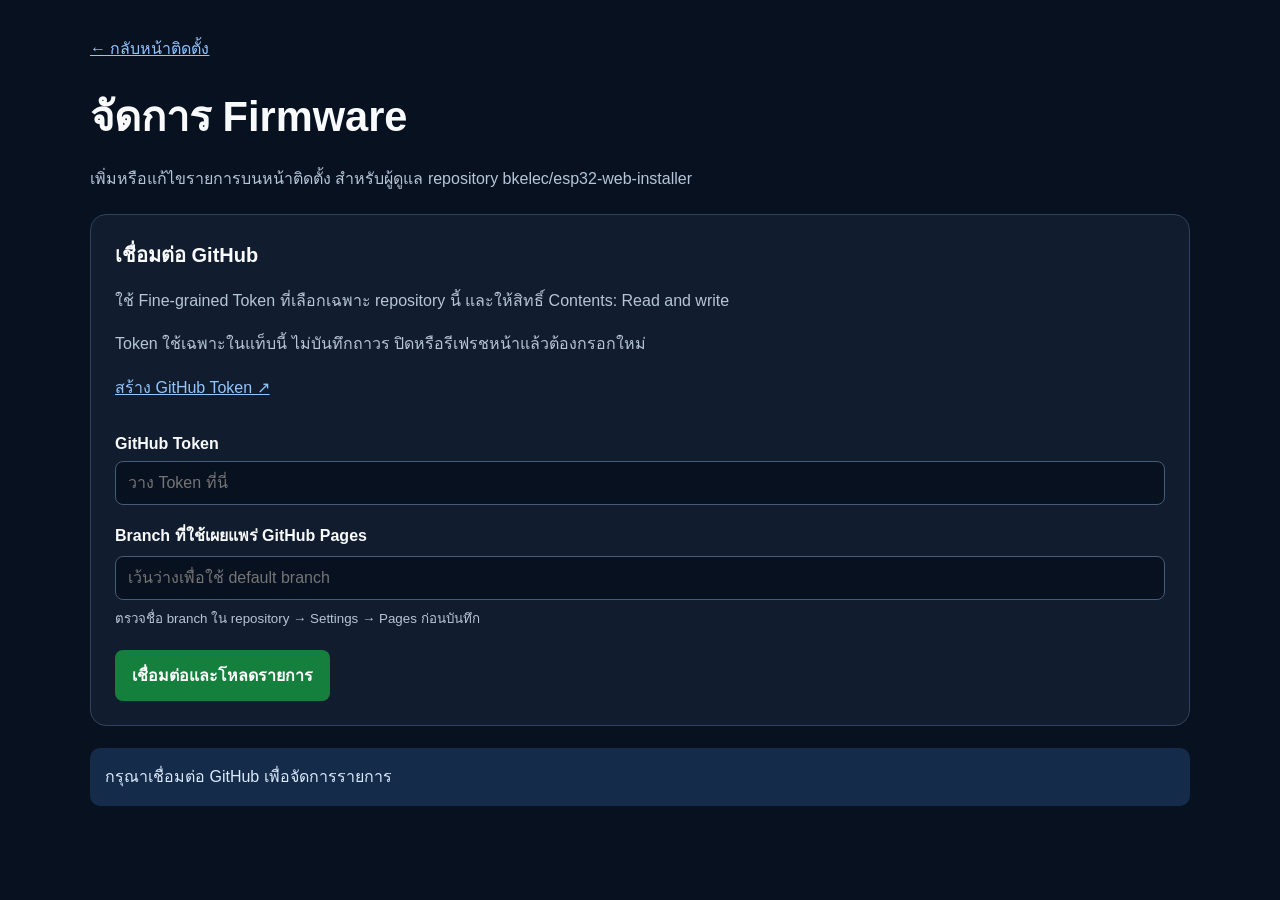
<file: config/index.html>
<!DOCTYPE html>
<html lang="th">
<head>
  <meta charset="UTF-8">
  <meta name="viewport" content="width=device-width, initial-scale=1">
  <meta name="referrer" content="no-referrer">
  <meta http-equiv="Content-Security-Policy" content="default-src 'self'; script-src 'self'; style-src 'self'; connect-src 'self' https://api.github.com; img-src 'self' blob: https://raw.githubusercontent.com; object-src 'none'; base-uri 'none'; form-action 'none'">
  <title>จัดการ Firmware — ESP32 Installer</title>
  <link rel="stylesheet" href="./config.css">
  <script type="module" src="./app.mjs"></script>
</head>
<body>
  <main>
    <header>
      <a href="../">← กลับหน้าติดตั้ง</a>
      <h1>จัดการ Firmware</h1>
      <p>เพิ่มหรือแก้ไขรายการบนหน้าติดตั้ง สำหรับผู้ดูแล repository bkelec/esp32-web-installer</p>
    </header>

    <section class="panel" aria-labelledby="connection-title">
      <h2 id="connection-title">เชื่อมต่อ GitHub</h2>
      <p>ใช้ Fine-grained Token ที่เลือกเฉพาะ repository นี้ และให้สิทธิ์ Contents: Read and write</p>
      <p>Token ใช้เฉพาะในแท็บนี้ ไม่บันทึกถาวร ปิดหรือรีเฟรชหน้าแล้วต้องกรอกใหม่</p>
      <p><a href="https://github.com/settings/personal-access-tokens/new" target="_blank" rel="noopener noreferrer">สร้าง GitHub Token ↗</a></p>
      <form id="connect-form">
        <fieldset id="connection-fields">
          <label for="token">GitHub Token</label>
          <input id="token" name="token" type="password" autocomplete="off" spellcheck="false" required placeholder="วาง Token ที่นี่">
          <label for="branch">Branch ที่ใช้เผยแพร่ GitHub Pages</label>
          <input id="branch" name="branch" type="text" autocomplete="off" spellcheck="false" placeholder="เว้นว่างเพื่อใช้ default branch">
          <small>ตรวจชื่อ branch ใน repository → Settings → Pages ก่อนบันทึก</small>
          <button type="submit">เชื่อมต่อและโหลดรายการ</button>
        </fieldset>
      </form>
      <div id="connection" hidden>
        <p id="connection-info"></p>
        <div class="actions">
          <button id="reload" type="button" class="secondary">โหลดรายการล่าสุด</button>
          <button id="disconnect" type="button" class="secondary">ตัดการเชื่อมต่อ</button>
        </div>
      </div>
    </section>

    <p id="status" class="status" role="status" aria-live="polite">กรุณาเชื่อมต่อ GitHub เพื่อจัดการรายการ</p>
    <section id="publication" class="panel" hidden aria-live="polite">
      <p id="publication-status"></p>
      <a href="https://github.com/bkelec/esp32-web-installer/actions" target="_blank" rel="noopener noreferrer">ดูสถานะเผยแพร่ใน GitHub Actions ↗</a>
      <span> · </span><a href="../" target="_blank" rel="noopener">เปิดหน้าติดตั้ง ↗</a>
    </section>

    <div id="workspace" class="workspace" hidden>
      <section class="panel" aria-labelledby="list-title">
        <div class="section-heading">
          <h2 id="list-title">รายการทั้งหมด</h2>
          <button id="add" type="button" class="secondary">+ เพิ่มรายการ</button>
        </div>
        <p id="count"></p>
        <div id="product-list" class="product-list"></div>
      </section>

      <section class="panel" aria-labelledby="editor-title">
        <h2 id="editor-title">เพิ่มรายการใหม่</h2>
        <form id="editor">
          <fieldset id="editor-fields">
            <label for="name">ชื่อหัวข้อที่แสดงบนหน้าติดตั้ง</label>
            <input id="name" name="name" type="text" maxlength="160" required>
            <label for="description">คำอธิบาย (ไม่บังคับ)</label>
            <textarea id="description" name="description" rows="3" maxlength="1000"></textarea>
            <label for="firmware">Merged firmware (.bin)</label>
            <input id="firmware" name="firmware" type="file" accept=".bin" required>
            <small id="current-firmware">เลือกไฟล์รวมสำหรับ ESP32 ที่เริ่มแฟลช 0x0 ขนาดไม่เกิน 16 MB</small>
            <label for="image">รูปสินค้า (JPG, PNG หรือ WebP)</label>
            <input id="image" name="image" type="file" accept=".jpg,.jpeg,.png,.webp,image/jpeg,image/png,image/webp" required>
            <small id="current-image">ขนาดไม่เกิน 8 MB ชื่อรูปไม่จำเป็นต้องตรงกับ firmware หรือหัวข้อ</small>
            <img id="preview" class="preview" alt="ตัวอย่างรูปสินค้า" hidden>
            <p class="notice">ทุกครั้งที่ติดตั้ง ระบบจะล้าง Flash ทั้งชิปอัตโนมัติ รวมถึง Wi-Fi และค่าตั้งเดิม</p>
            <p>เมื่อแก้ไขรายการ เลือกเฉพาะไฟล์ที่ต้องการเปลี่ยน ช่องไฟล์ที่เว้นว่างจะใช้ไฟล์เดิม</p>
            <div class="actions">
              <button id="save" type="submit">เพิ่มและบันทึก</button>
              <button id="delete" type="button" class="danger" hidden>ลบรายการ</button>
            </div>
          </fieldset>
        </form>
      </section>
    </div>
    <noscript><p class="status">กรุณาเปิด JavaScript เพื่อใช้งานหน้าจัดการ</p></noscript>
  </main>
</body>
</html>
</file>
<file: config/config.css>
:root { color-scheme: dark; font-family: "Noto Sans Thai", Arial, sans-serif; color: #f8fafc; background: #08111f; }
* { box-sizing: border-box; }
body { margin: 0; }
main { width: min(1100px, calc(100% - 32px)); margin: auto; padding: 36px 0 64px; }
h1 { margin: 22px 0 12px; font-size: clamp(1.8rem, 5vw, 2.6rem); }
h2 { font-size: 1.25rem; margin: 0 0 12px; }
p, small { line-height: 1.7; color: #b6c5d7; overflow-wrap: anywhere; }
a { color: #93c5fd; }
.panel { border: 1px solid #30425b; background: #111d2e; border-radius: 16px; padding: 24px; margin: 22px 0; min-width: 0; }
fieldset { border: 0; padding: 0; margin: 0; min-width: 0; }
label { display: block; margin: 18px 0 8px; font-weight: 700; }
input, textarea { width: 100%; border: 1px solid #455b78; border-radius: 8px; padding: 12px; font: inherit; background: #08111f; color: #f8fafc; }
input[type="file"] { font-size: .9rem; }
small { display: block; margin-top: 8px; }
button { border: 1px solid transparent; border-radius: 8px; padding: 12px 16px; background: #15803d; color: white; font: inherit; font-weight: 700; cursor: pointer; }
button:hover { filter: brightness(1.15); }
button:disabled, fieldset:disabled { opacity: .6; cursor: wait; }
button:focus-visible, input:focus-visible, textarea:focus-visible, a:focus-visible { outline: 3px solid #93c5fd; outline-offset: 3px; }
#connect-form button { margin-top: 20px; }
.secondary { background: #243750; border-color: #49617e; }
.danger { background: #991b1b; }
.actions { display: flex; flex-wrap: wrap; gap: 12px; margin-top: 20px; }
.workspace { display: grid; grid-template-columns: minmax(240px, .8fr) minmax(0, 1.4fr); gap: 22px; align-items: start; }
.workspace .panel { margin: 0; }
.section-heading { display: flex; gap: 10px; flex-wrap: wrap; justify-content: space-between; align-items: center; }
.section-heading h2 { margin: 0; }
.product-list { display: grid; gap: 10px; }
.product-list button { background: #17263a; text-align: left; overflow-wrap: anywhere; }
.product-list button[aria-pressed="true"] { border-color: #4ade80; background: #12352d; }
.preview { display: block; width: 100%; max-height: 320px; object-fit: contain; border-radius: 10px; margin-top: 18px; background: #08111f; }
.status { border-radius: 10px; padding: 15px; background: #142b49; color: #dbeafe; white-space: pre-line; }
.status.error { background: #551c22; color: #fecaca; }
.notice { background: #3e3114; color: #fde68a; padding: 12px; border-radius: 8px; }
[hidden] { display: none !important; }
@media (max-width: 760px) { .workspace { grid-template-columns: 1fr; } .panel { padding: 18px; } }
</file>
